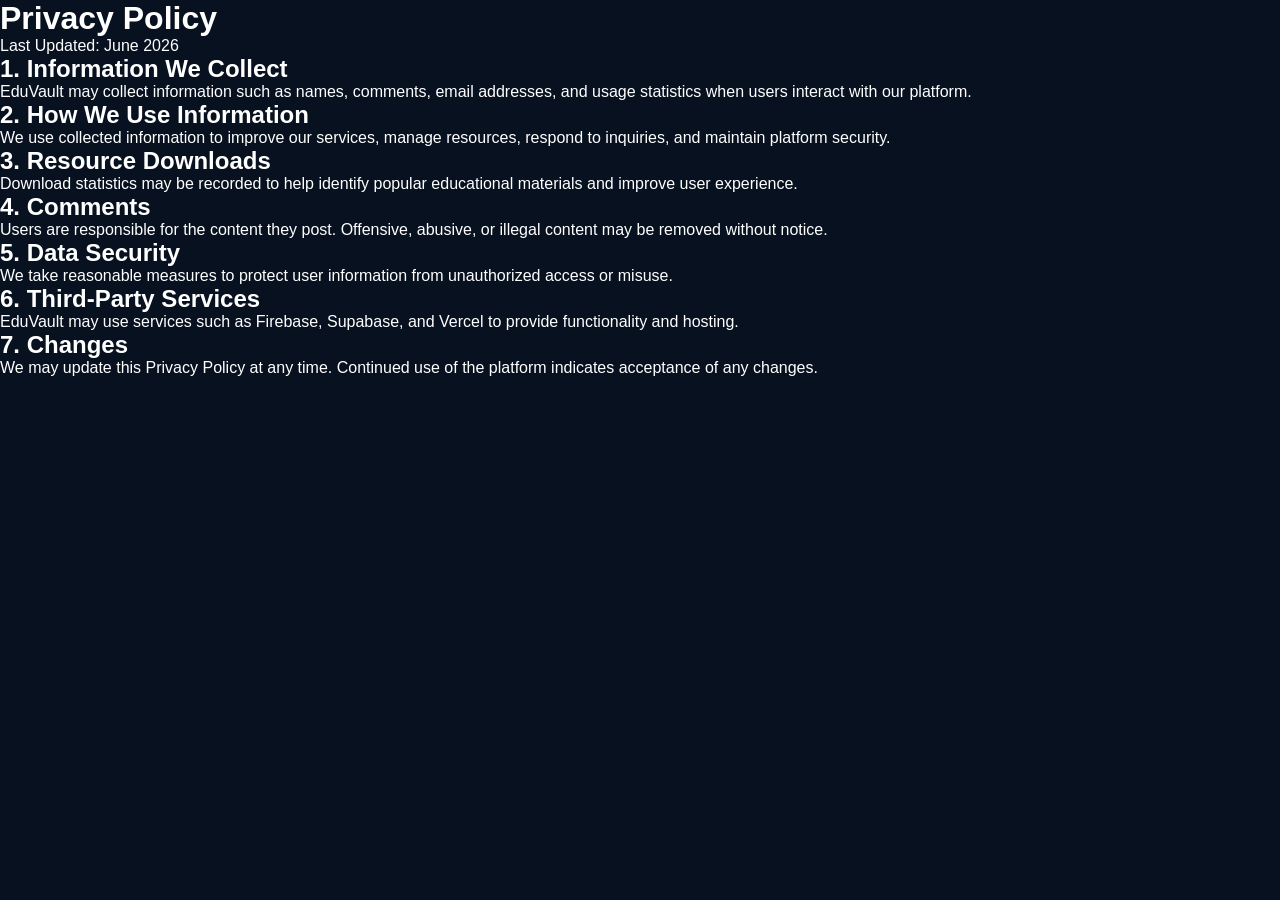
<file: privacy.html>
<!DOCTYPE html>
<html lang="en">
<head>
  <meta charset="UTF-8">
  <meta name="viewport" content="width=device-width, initial-scale=1.0">
  <title>Privacy Policy - EduVault</title>
  <link rel="stylesheet" href="style.css">
</head>
<body>

<div class="legal-container">
  <h1>Privacy Policy</h1>

  <p>Last Updated: June 2026</p>

  <h2>1. Information We Collect</h2>
  <p>
    EduVault may collect information such as names, comments, email addresses,
    and usage statistics when users interact with our platform.
  </p>

  <h2>2. How We Use Information</h2>
  <p>
    We use collected information to improve our services, manage resources,
    respond to inquiries, and maintain platform security.
  </p>

  <h2>3. Resource Downloads</h2>
  <p>
    Download statistics may be recorded to help identify popular educational
    materials and improve user experience.
  </p>

  <h2>4. Comments</h2>
  <p>
    Users are responsible for the content they post. Offensive, abusive, or
    illegal content may be removed without notice.
  </p>

  <h2>5. Data Security</h2>
  <p>
    We take reasonable measures to protect user information from unauthorized
    access or misuse.
  </p>

  <h2>6. Third-Party Services</h2>
  <p>
    EduVault may use services such as Firebase, Supabase, and Vercel to provide
    functionality and hosting.
  </p>

  <h2>7. Changes</h2>
  <p>
    We may update this Privacy Policy at any time. Continued use of the platform
    indicates acceptance of any changes.
  </p>

</div>

</body>
</html>
</file>
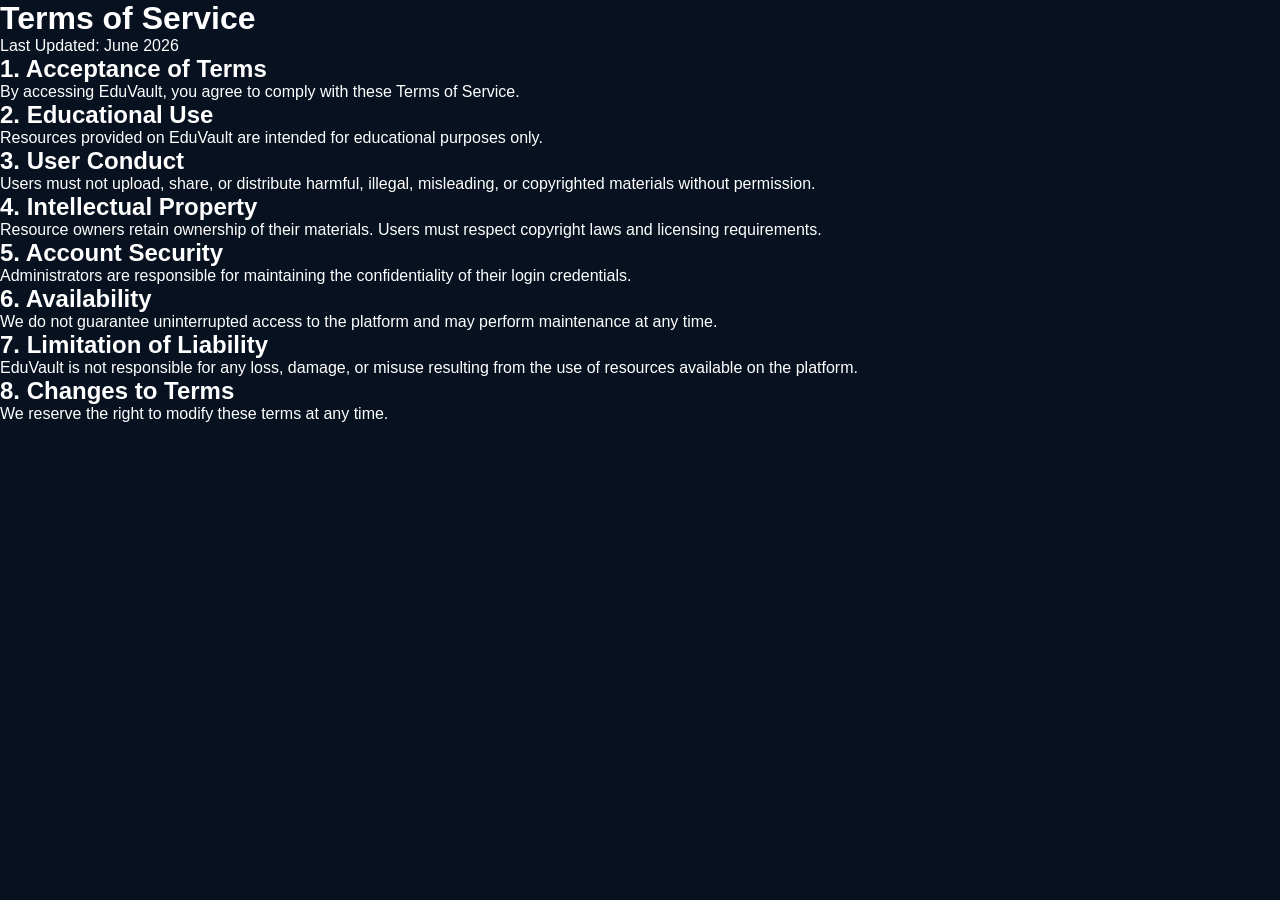
<file: terms.html>
<!DOCTYPE html>
<html lang="en">
<head>
  <meta charset="UTF-8">
  <meta name="viewport" content="width=device-width, initial-scale=1.0">
  <title>Terms of Service - EduVault</title>
  <link rel="stylesheet" href="style.css">
</head>
<body>

<div class="legal-container">

  <h1>Terms of Service</h1>

  <p>Last Updated: June 2026</p>

  <h2>1. Acceptance of Terms</h2>
  <p>
    By accessing EduVault, you agree to comply with these Terms of Service.
  </p>

  <h2>2. Educational Use</h2>
  <p>
    Resources provided on EduVault are intended for educational purposes only.
  </p>

  <h2>3. User Conduct</h2>
  <p>
    Users must not upload, share, or distribute harmful, illegal, misleading,
    or copyrighted materials without permission.
  </p>

  <h2>4. Intellectual Property</h2>
  <p>
    Resource owners retain ownership of their materials. Users must respect
    copyright laws and licensing requirements.
  </p>

  <h2>5. Account Security</h2>
  <p>
    Administrators are responsible for maintaining the confidentiality of their
    login credentials.
  </p>

  <h2>6. Availability</h2>
  <p>
    We do not guarantee uninterrupted access to the platform and may perform
    maintenance at any time.
  </p>

  <h2>7. Limitation of Liability</h2>
  <p>
    EduVault is not responsible for any loss, damage, or misuse resulting from
    the use of resources available on the platform.
  </p>

  <h2>8. Changes to Terms</h2>
  <p>
    We reserve the right to modify these terms at any time.
  </p>

</div>

</body>
</html>
</file>
<file: style.css>
* {
  margin: 0;
  padding: 0;
  box-sizing: border-box;
  font-family: "Segoe UI", sans-serif;
}

body {
  background: #07111f;
  color: #fff;
}

/* HEADER */
.site-header {
  display: flex;
  justify-content: space-between;
  align-items: center;
  padding: 10px 20px;
  background: rgba(255, 255, 255, 0.06);
  backdrop-filter: blur(15px);
  position: sticky;
  top: 0;
  z-index: 100;
  min-height: 70px;
}

.brand-text {
    display: flex;
    flex-direction: column;
}

.brand-text h1 {
    margin: 0;
    line-height: 1;
}

.brand-text p {
    margin: 4px 0 0;
    font-size: 0.85rem;
    color: #00d4ff;
    letter-spacing: 2px;
}

.theme-toggle {
  width: 40px;
  height: 40px;
  border: none;
  border-radius: 50%;
  cursor: pointer;
  font-size: 20px;
  background: #00aaff;
  color: white;
}

/* LIGHT THEME */
body.light-theme {
  background: #f5f7fb;
  color: #111;
}

body.light-theme .site-header,
body.light-theme .resource-card,
body.light-theme .upload-section,
body.light-theme .resource-list-section,
body.light-theme .stats div {
  background: white;
  color: #111;
}

body.light-theme .resource-card p,
body.light-theme .about p {
  color: #555;
}

body.light-theme .nav-links a {
  color: #111;
}

body.light-theme .filters select {
  background: white;
  color: #111;
}

.logo-box {
  display: flex;
  align-items: left;
  gap: 10px;
}

.logo-box i {
  color: #00d4ff;
  font-size: 28px;
}

.logo-box h1 {
  font-size: 22px;
}

.site-header {
  display: flex;
  justify-content: space-between;
  align-items: center;
  padding: 10px 20px;
  min-height: 70px;
}

.logo-box h1 {
  font-size: 22px;
}

.nav-links {
  display: flex;
  gap: 10px;
}

.theme-toggle {
  width: 42px;
  height: 42px;
}

.site-logo {
  width: 100px;
  height: 50px;
  object-fit: contain;
}

.refresh-btn {
  padding: 13px 20px;
  border: none;
  border-radius: 25px;
  background: #00aaff;
  color: #fff;
  font-weight: bold;
  cursor: pointer;
  margin-left: 10vh;
  margin-bottom: 20px;
  align-items: center;
}

.refresh-btn:hover {
  background: #0088cc;
}

.nav-links a {
  color: #fff;
  text-decoration: none;
  margin-left: 22px;
  font-weight: 500;
}

.nav-links a:hover {
  color: #00d4ff;
}

/* HERO */
.hero {
  min-height: 75vh;
  display: flex;
  align-items: center;
  justify-content: center;
  padding: 60px 7%;
  background:
    radial-gradient(circle at top left, #003cff66, transparent 35%),
    radial-gradient(circle at bottom right, #00d4ff55, transparent 35%);
}

.hero-content {
  text-align: center;
  max-width: 850px;
}

.empty-state {
  grid-column: 1 / -1;
  text-align: center;
  padding: 40px 20px;
  color: #cfd8e3;
}

.empty-state i {
  font-size: 40px;
  color: #00d4ff;
  margin-bottom: 15px;
}

.empty-state h3 {
  margin-bottom: 8px;
}

.hero h2 {
  font-size: 48px;
  margin-bottom: 15px;
}

.hero p {
  color: #cfd8e3;
  font-size: 18px;
  margin-bottom: 30px;
}

.search-box {
  display: flex;
  background: #fff;
  padding: 8px;
  border-radius: 50px;
  max-width: 700px;
  margin: auto;
}

.search-box input {
  flex: 1;
  border: none;
  outline: none;
  padding: 15px 20px;
  font-size: 16px;
  border-radius: 50px;
}

.search-box button {
  border: none;
  padding: 15px 25px;
  border-radius: 50px;
  background: #00aaff;
  color: #fff;
  font-weight: bold;
  cursor: pointer;
}

.stats {
  display: flex;
  justify-content: center;
  gap: 25px;
  margin-top: 35px;
}

.stats div {
  background: rgba(255, 255, 255, 0.09);
  padding: 20px 35px;
  border-radius: 18px;
  border: 1px solid rgba(255, 255, 255, 0.12);
}

.stats h3 {
  font-size: 28px;
  color: #00d4ff;
}

/* CATEGORIES */
.categories,
.resource-section,
.about {
  padding: 60px 7%;
}

.categories h2,
.resource-section h2,
.about h2 {
  margin-bottom: 25px;
  font-size: 30px;
}

.category-grid {
  display: flex;
  flex-wrap: wrap;
  gap: 15px;
}

.category-btn {
  padding: 13px 20px;
  border: none;
  border-radius: 25px;
  background: rgba(255, 255, 255, 0.09);
  color: #fff;
  cursor: pointer;
  transition: 0.3s;
}

.category-btn:hover,
.category-btn.active {
  background: #00aaff;
}

/* FILTERS */
.filters {
  padding: 20px 7%;
  display: flex;
  gap: 15px;
  flex-wrap: wrap;
}

.filters select {
  padding: 13px 18px;
  border-radius: 12px;
  border: none;
  outline: none;
  background: #101d2f;
  color: #fff;
}

/* RESOURCE GRID */
.resource-grid {
  display: grid;
  grid-template-columns: repeat(auto-fit, minmax(260px, 1fr));
  gap: 20px;
  align-items: stretch;
}

.resource-card {
  background: rgba(255, 255, 255, 0.08);
  padding: 22px;
  border-radius: 22px;
  border: 1px solid rgba(255, 255, 255, 0.12);
  transition: 0.3s;
  display: flex;
  flex-direction: column;
  justify-content: space-between;
  min-height: 320px;
  height: auto;
  width: auto;
}

.resource-card:hover {
  transform: translateY(-6px);
  box-shadow: 0 0 25px rgba(0, 212, 255, 0.25);
}

.file-icon {
  width: 60px;
  height: 60px;
  border-radius: 18px;
  background: rgba(0, 212, 255, 0.14);
  display: flex;
  align-items: center;
  justify-content: center;
  margin-bottom: 15px;
}

.file-icon i {
  font-size: 28px;
  color: #00d4ff;
}

.resource-card h3 {
  margin-bottom: 10px;
  font-size: 20px;
}

.resource-card p {
  color: #cfd8e3;
  line-height: 1.5;
  margin-bottom: 15px;
}

.resource-meta,
.resource-stats {
  display: flex;
  flex-wrap: wrap;
  gap: 10px;
  margin-bottom: 13px;
  color: #b9c7d8;
  font-size: 14px;
}

.resource-actions {
  display: flex;
  gap: 8px;
  flex-wrap: wrap;
  margin-top: auto;
}

.resource-actions button {
  border: none;
  cursor: pointer;
  border-radius: 12px;
  padding: 11px 13px;
  background: #101d2f;
  color: #fff;
  flex-shrink: 0;
}

.download-btn {
  flex: 1;
  background: #00aaff !important;
  font-weight: bold;
}

.like-btn:hover {
  background: #ff3b6b;
}

.comment-btn:hover {
  background: #7c5cff;
}

.share-btn:hover {
  background: #00c853;
}

.load-more-btn {
  display: block;
  margin: 35px auto 0;
  padding: 14px 30px;
  border-radius: 30px;
  border: none;
  background: #00aaff;
  color: #fff;
  font-weight: bold;
  cursor: pointer;
}

/* MODAL */
.modal {
  display: none;
  position: fixed;
  inset: 0;
  background: rgba(0, 0, 0, 0.75);
  z-index: 300;
  align-items: center;
  justify-content: center;
  padding: 20px;
}

.modal-content {
  background: #101d2f;
  width: 100%;
  max-width: 550px;
  border-radius: 20px;
  padding: 25px;
  position: relative;
}

.close-modal {
  position: absolute;
  right: 20px;
  top: 15px;
  font-size: 30px;
  cursor: pointer;
}

.comments-list {
  max-height: 250px;
  overflow-y: auto;
  margin: 20px 0;
}

.comment-item {
  background: rgba(255, 255, 255, 0.08);
  padding: 12px;
  border-radius: 12px;
  margin-bottom: 10px;
}

#commentForm input,
#commentForm textarea {
  width: 100%;
  margin-bottom: 12px;
  padding: 13px;
  border: none;
  outline: none;
  border-radius: 10px;
}

#commentForm textarea {
  height: 100px;
  resize: none;
}

#commentForm button {
  width: 100%;
  padding: 14px;
  border: none;
  border-radius: 12px;
  background: #00aaff;
  color: #fff;
  font-weight: bold;
  cursor: pointer;
}

/* ABOUT */
.about {
  text-align: center;
  background: rgba(255, 255, 255, 0.05);
}

.about p {
  max-width: 700px;
  margin: auto;
  color: #cfd8e3;
  line-height: 1.7;
}

/* FOOTER */
.footer {
  padding: 35px 7%;
  display: flex;
  justify-content: space-between;
  gap: 20px;
  background: #050b14;
  flex-wrap: wrap;
}

.footer a {
  color: #cfd8e3;
  text-decoration: none;
  margin-right: 15px;
}

.footer a:hover {
  color: #00d4ff;
}

.social-links i {
  font-size: 22px;
}

.preview-container {
  padding: 40px 7%;
}

.preview-card {
  max-width: 1000px;
  margin: auto;
  background: rgba(255,255,255,0.08);
  padding: 25px;
  border-radius: 22px;
}

.preview-card h1 {
  margin-bottom: 12px;
}

.preview-box {
  margin: 25px 0;
  background: #050b14;
  border-radius: 18px;
  overflow: hidden;
  min-height: 400px;
}

.preview-frame {
  width: 100%;
  height: 600px;
  border: none;
}

.preview-image {
  width: 100%;
  max-height: 700px;
  object-fit: contain;
  display: block;
}

.preview-video {
  width: 100%;
  max-height: 650px;
}

.no-preview {
  text-align: center;
  padding: 80px 20px;
  color: #cfd8e3;
}

.back-btn {
  color: white;
  text-decoration: none;
  background: #00aaff;
  padding: 10px 18px;
  border-radius: 20px;
}

.preview-btn {
  border: none;
  cursor: pointer;
  border-radius: 12px;
  padding: 11px 13px;
  background: #7c5cff;
  color: #fff;
}

/* MOBILE */
@media (max-width: 768px) {
  .site-header {
    flex-direction: column;
    gap: 15px;
  }

  .nav-links {
    display: flex;
    flex-wrap: wrap;
    justify-content: center;
    gap: 12px;
  }

  .nav-links a {
    margin-left: 0;
  }

  .hero h2 {
    font-size: 34px;
  }

  .search-box {
    flex-direction: column;
    border-radius: 22px;
  }

  .search-box button {
    border-radius: 15px;
  }

  .stats {
    flex-direction: column;
  }

  .legal-container {
  max-width: 900px;
  margin: 50px auto;
  padding: 30px;
  background: rgba(255,255,255,0.08);
  border-radius: 20px;
  color: white;
}

.legal-container h1 {
  margin-bottom: 20px;
  color: #00d4ff;
}

.legal-container h2 {
  margin-top: 25px;
  margin-bottom: 10px;
}

.legal-container p {
  line-height: 1.8;
  color: #d6d6d6;
}

  .footer {
    flex-direction: column;
    text-align: center;
  }
}

@media (max-width: 768px) {

  .site-header {
    padding: 10px;
    gap: 10px;
  }

  .logo-box h1 {
    font-size: 18px;
  }

  .site-logo {
    width: 40px;
    height: 40px;
  }

  .nav-links {
    gap: 10px;
    font-size: 14px;
  }

  .theme-toggle {
    width: 38px;
    height: 38px;
  }
}
/* ========== IMPROVED CARDS & ACTIONS ========== */
.resource-actions {
  display: flex;
  gap: 8px;
  flex-wrap: wrap;
  margin-top: auto;
}

.resource-actions button {
  border: none;
  cursor: pointer;
  border-radius: 12px;
  padding: 10px 14px;
  background: #101d2f;
  color: #fff;
  font-size: 14px;
  display: flex;
  align-items: center;
  gap: 6px;
  transition: 0.25s;
}

.download-btn {
  flex: 1;
  background: #00aaff !important;
  font-weight: 600;
}

.preview-btn {
  background: #7c5cff !important;
}

.like-btn:hover { background: #ff3b6b !important; }
.comment-btn:hover { background: #7c5cff !important; }
.share-btn:hover { background: #00c853 !important; }

/* Skeleton loading */
.skeleton-card {
  pointer-events: none;
}
.skeleton-icon {
  width: 60px;
  height: 60px;
  border-radius: 18px;
  background: rgba(255,255,255,0.08);
  margin-bottom: 15px;
  animation: pulse 1.4s infinite;
}
.skeleton-line {
  height: 14px;
  background: rgba(255,255,255,0.08);
  border-radius: 8px;
  margin-bottom: 10px;
  animation: pulse 1.4s infinite;
}
.skeleton-line.title { width: 70%; height: 20px; }
.skeleton-line.short { width: 40%; }
.skeleton-meta {
  height: 30px;
  background: rgba(255,255,255,0.06);
  border-radius: 8px;
  margin-top: 15px;
  animation: pulse 1.4s infinite;
}

@keyframes pulse {
  0% { opacity: 0.6; }
  50% { opacity: 1; }
  100% { opacity: 0.6; }
}

/* Light theme adjustments */
body.light-theme .resource-actions button {
  background: #e8eef7;
  color: #111;
}
body.light-theme .download-btn {
  background: #00aaff !important;
  color: white !important;
}
body.light-theme .preview-btn {
  background: #7c5cff !important;
  color: white !important;
}

/* Better empty state */
.empty-state {
  grid-column: 1 / -1;
  text-align: center;
  padding: 60px 20px;
  color: #cfd8e3;
}
.empty-state i {
  font-size: 48px;
  color: #00d4ff;
  margin-bottom: 18px;
}

/* Load more button polish */
.load-more-btn {
  display: none; /* controlled by JS */
  margin: 40px auto 0;
  padding: 14px 36px;
  border-radius: 30px;
  border: none;
  background: #00aaff;
  color: #fff;
  font-weight: 600;
  font-size: 16px;
  cursor: pointer;
  transition: 0.25s;
}
.load-more-btn:hover {
  background: #0088cc;
  transform: translateY(-2px);
}

/* Mobile improvements */
@media (max-width: 768px) {
  .resource-actions {
    gap: 6px;
  }
  .resource-actions button {
    padding: 10px 12px;
    font-size: 13px;
  }
  .download-btn {
    flex: 1 1 100%;
  }
}
</file>
